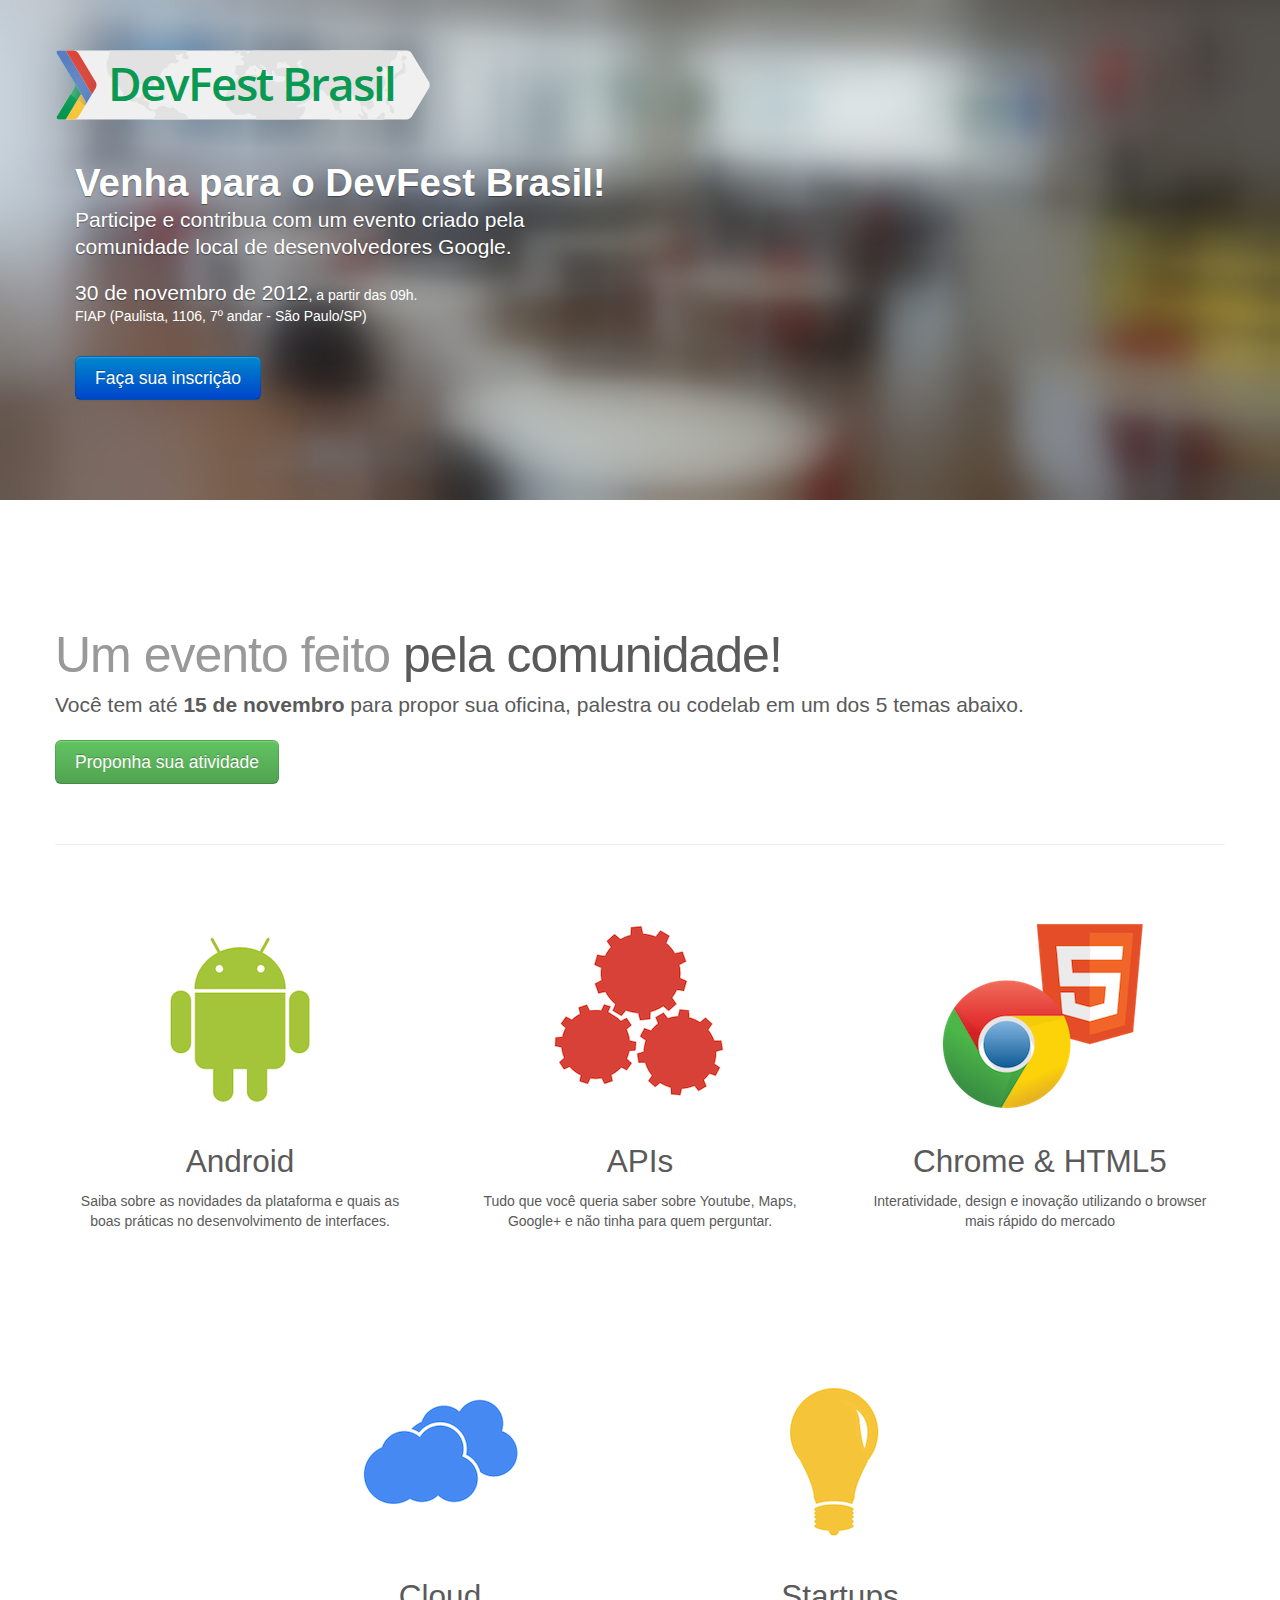
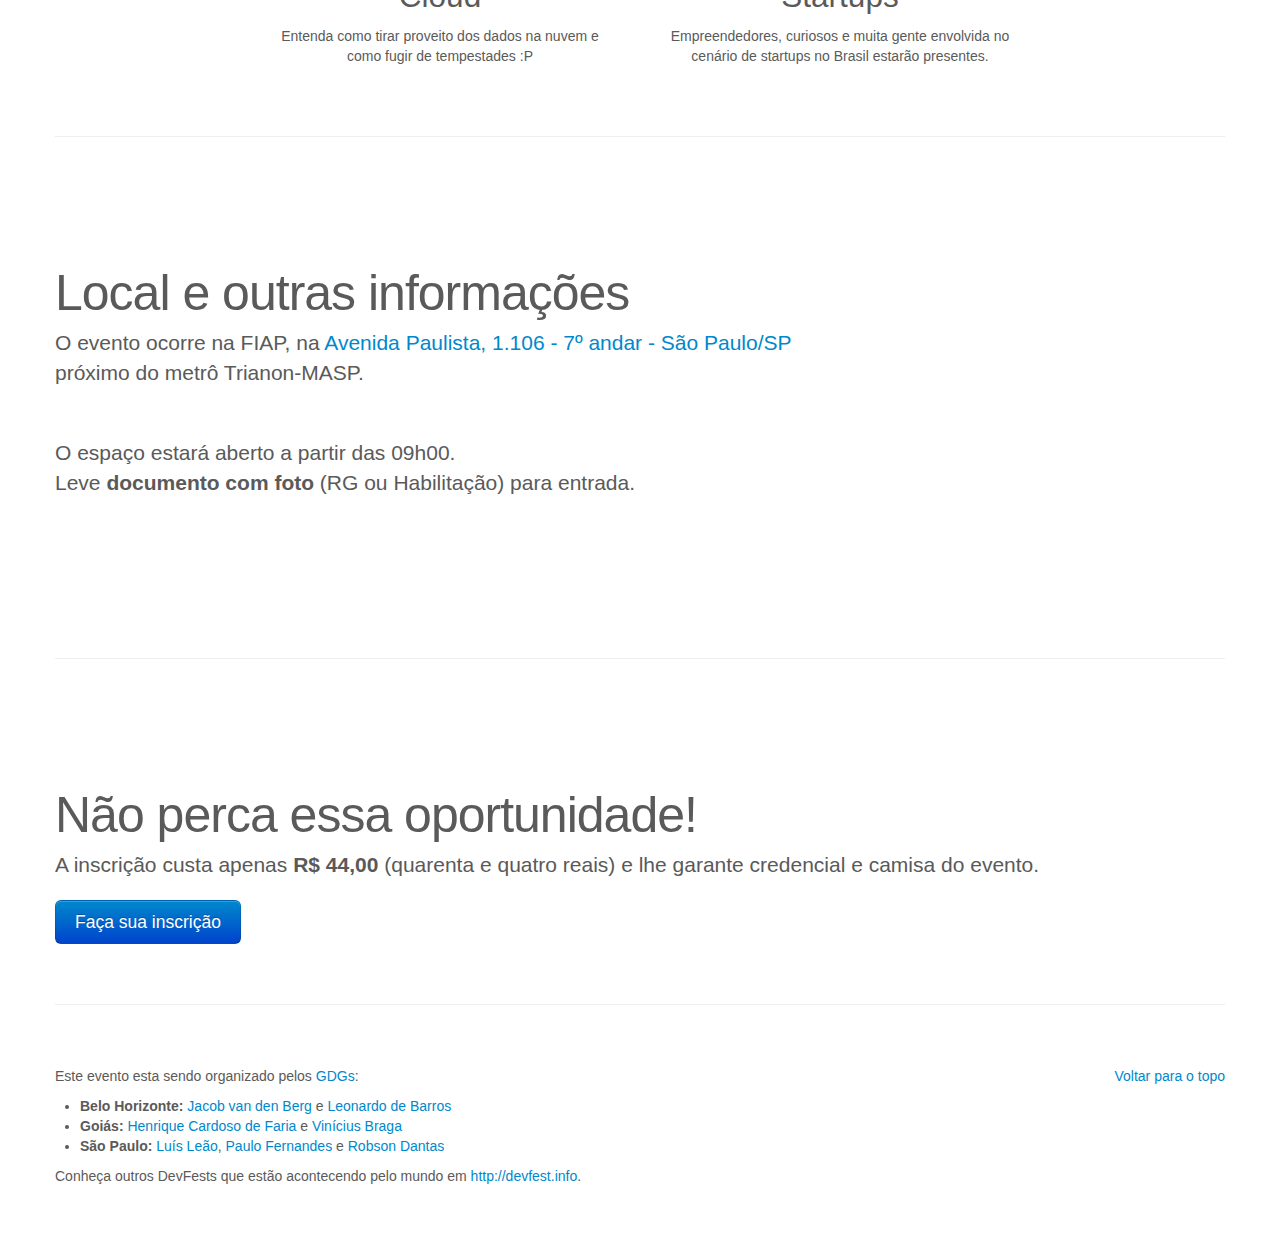
<file: devfest-brasil/index.html>
<!DOCTYPE html>
<html lang="en">
    <head>
        <meta charset="utf-8">
        <title>DevFest Brasil - 30 de novembro de 2012</title>
        <meta name="viewport" content="width=device-width, initial-scale=1.0">
        <meta name="description" content="">
        <meta name="author" content="">


        <script type="text/javascript">
            var _gaq = _gaq || [];
            _gaq.push(['_setAccount', 'UA-36017802-1']);
            _gaq.push(['_trackPageview']);

            (function() {
                var ga = document.createElement('script'); ga.type = 'text/javascript'; ga.async = true;
                ga.src = ('https:' == document.location.protocol ? 'https://ssl' : 'http://www') + '.google-analytics.com/ga.js';
                var s = document.getElementsByTagName('script')[0]; s.parentNode.insertBefore(ga, s);
            })();

        </script>


        <link href="assets/css/bootstrap.css" rel="stylesheet">
        <link href="assets/css/bootstrap-responsive.css" rel="stylesheet">
        <style>

            /* GLOBAL STYLES
            -------------------------------------------------- */
            /* Padding below the footer and lighter body text */

            body {
                padding-bottom: 40px;
                color: #5a5a5a;
            }



            /* CUSTOMIZE THE NAVBAR
            -------------------------------------------------- */

            /* Special class on .container surrounding .navbar, used for positioning it into place. */
            .navbar-wrapper {
                position: relative;
                z-index: 10;
                margin-top: 20px;
                margin-bottom: -90px; /* Negative margin to pull up carousel. 90px is roughly margins and height of navbar. */
            }

            /* Remove border and change up box shadow for more contrast */
            .navbar .navbar-inner {
                border: 0;
                -webkit-box-shadow: 0 2px 10px rgba(0,0,0,.25);
                -moz-box-shadow: 0 2px 10px rgba(0,0,0,.25);
                box-shadow: 0 2px 10px rgba(0,0,0,.25);
            }

            /* Downsize the brand/project name a bit */
            .navbar .brand {
                padding: 14px 20px 16px; /* Increase vertical padding to match navbar links */
                font-size: 16px;
                font-weight: bold;
                text-shadow: 0 -1px 0 rgba(0,0,0,.5);
            }

            /* Navbar links: increase padding for taller navbar */
            .navbar .nav > li > a {
                padding: 15px 20px;
            }

            /* Offset the responsive button for proper vertical alignment */
            .navbar .btn-navbar {
                margin-top: 10px;
            }



            /* CUSTOMIZE THE NAVBAR
            -------------------------------------------------- */

            /* Carousel base class */
            .carousel {
                margin-bottom: 60px;
            }

            .carousel .container {
                position: absolute;
                right: 0;
                bottom: 0;
                left: 0;
            }

            .carousel-control {
                background-color: transparent;
                border: 0;
                font-size: 120px;
                margin-top: 0;
                text-shadow: 0 1px 1px rgba(0,0,0,.4);
            }

            .carousel .item {
                height: 500px;
            }
            .carousel img {
                min-width: 100%;
                height: 500px;
            }

            .carousel-caption {
                background-color: transparent;
                position: static;
                max-width: 550px;
                padding: 0 20px;
                margin-bottom: 100px;
            }
            .carousel-caption h1,
            .carousel-caption .lead {
                margin: 0;
                line-height: 1.25;
                color: #fff;
                text-shadow: 0 1px 1px rgba(0,0,0,.4);
            }
            .carousel-caption .btn {
                margin-top: 10px;
            }



            /* MARKETING CONTENT
            -------------------------------------------------- */

            /* Center align the text within the three columns below the carousel */
            .marketing .span4  {
                text-align: center;
            }
            .marketing h2 {
                font-weight: normal;
            }
            .marketing .span4 p {
                margin-left: 10px;
                margin-right: 10px;
            }


            /* Featurettes
            ------------------------- */

            .featurette-divider {
                margin: 60px 0; /* Space out the Bootstrap <hr> more */
            }
            .featurette {
                padding-top: 60px; /* Vertically center images part 1: add padding above and below text. */
                overflow: hidden; /* Vertically center images part 2: clear their floats. */
            }
            .featurette-image {
                margin-top: -60px; /* Vertically center images part 3: negative margin up the image the same amount of the padding to center it. */
            }

            /* Give some space on the sides of the floated elements so text doesn't run right into it. */
            .featurette-image.pull-left {
                margin-right: 40px;
            }
            .featurette-image.pull-right {
                margin-left: 40px;
            }

            /* Thin out the marketing headings */
            .featurette-heading {
                font-size: 50px;
                font-weight: 300;
                line-height: 1;
                letter-spacing: -1px;
            }



            /* RESPONSIVE CSS
            -------------------------------------------------- */

            @media (max-width: 979px) {

                .container.navbar-wrapper {
                    margin-bottom: 0;
                    width: auto;
                }
                .navbar-inner {
                    border-radius: 0;
                    margin: -20px 0;
                }

                .carousel .item {
                    height: 500px;
                }
                .carousel img {
                    width: auto;
                    height: 500px;
                }

                .featurette {
                    height: auto;
                    padding: 0;
                }
                .featurette-image.pull-left,
                .featurette-image.pull-right {
                    display: block;
                    float: none;
                    max-width: 40%;
                    margin: 0 auto 20px;
                }
            }


            @media (max-width: 767px) {

                .navbar-inner {
                    margin: -20px;
                }

                .carousel {
                    margin-left: -20px;
                    margin-right: -20px;
                }
                .carousel .container {

                }
                .carousel .item {
                    height: 300px;
                }
                .carousel img {
                    height: 300px;
                }
                .carousel-caption {
                    width: 65%;
                    padding: 0 70px;
                    margin-bottom: 40px;
                }
                .carousel-caption h1 {
                    font-size: 30px;
                }
                .carousel-caption .lead,
                .carousel-caption .btn {
                    font-size: 18px;
                }

                .marketing .span4 + .span4 {
                    margin-top: 40px;
                }

                .featurette-heading {
                    font-size: 30px;
                }
                .featurette .lead {
                    font-size: 18px;
                    line-height: 1.5;
                }
                header {
                    height: 200px;
                }
                .logo {
                    left: 0;
                    position: absolute;
                    top: -40px;
                    width: 100%;
                }
            }

            header {
                position: relative;
                z-index: 10;
                margin-top: 50px;
                margin-bottom: -150px; /* Negative margin to pull up carousel. 90px is roughly margins and height of navbar. */

            }
            #mapa {
                height: 400px;
            }
            table td.center, table thead th { text-align: center; }
            @media (max-width:400px){
                header {
                    height: 200px;
                }
                .logo {
                    left: 0;
                    position: absolute;
                    top: -40px;
                    width: 100%;
                }
                .carousel .item {
                    height: 400px;
                }
                .carousel img {
                    height: 400px;
                }
                #mapa {
                    width: 90%;
                }
            }

        </style>

        <!-- HTML5 shim, for IE6-8 support of HTML5 elements -->
        <!--[if lt IE 9]>
          <script src="http://html5shim.googlecode.com/svn/trunk/html5.js"></script>
        <![endif]-->

        <!-- Fav and touch icons -->
        <link rel="shortcut icon" href="assets/ico/favicon.ico">
        <link rel="apple-touch-icon-precomposed" sizes="144x144" href="assets/ico/apple-touch-icon-144-precomposed.png">
        <link rel="apple-touch-icon-precomposed" sizes="114x114" href="assets/ico/apple-touch-icon-114-precomposed.png">
        <link rel="apple-touch-icon-precomposed" sizes="72x72" href="assets/ico/apple-touch-icon-72-precomposed.png">
        <link rel="apple-touch-icon-precomposed" href="assets/ico/apple-touch-icon-57-precomposed.png">
    </head>

    <body>

        <div class="container">
            <header>
                <embed src="assets/img/logo.svg" type="image/svg+xml" class="logo" />
            </header>
        </div>

        <!-- Carousel
        ================================================== -->
        <div id="myCarousel" class="carousel slide">
            <div class="carousel-inner">
                <div class="item active">
                    <img src="assets/img/header.jpg" alt="">
                    <div class="container">
                        <div class="carousel-caption">
                            <h1>Venha para o DevFest Brasil!</h1>
                            <p class="lead">Participe e contribua com um evento criado pela comunidade local de desenvolvedores Google.</p>
                            <p>&nbsp;</p>
                            <p class=""><span class="lead">30 de novembro de 2012</span>, a partir das 09h. <br/>FIAP (Paulista, 1106, 7º andar - São Paulo/SP)</p>
                            <p>&nbsp;</p>
                            <a class="btn btn-large btn-primary" href="http://eventick.com.br/devfest-brasil" target="_blank">Faça sua inscrição</a>&nbsp;
                        </div>
                    </div>
                </div>


            </div>

        </div><!-- /.carousel -->



        <div class="container marketing">


            <div class="featurette">
                <h2 class="featurette-heading"><span class="muted">Um evento feito</span> pela comunidade!</h2>
                <p class="lead">Você tem até <strong>15 de novembro</strong> para propor sua oficina, palestra ou codelab em um dos 5 temas abaixo.</p>

                <a class="btn btn-large btn-success" href="http://bit.ly/c4p-devfest" target="_blank">Proponha sua atividade</a>
            </div>


            <hr class="featurette-divider">


            <div class="row">

                <div class="span4">
                    <img src="assets/img/android.png" alt="" />
                    <h2>Android</h2>
                    <p>Saiba sobre as novidades da plataforma e quais as boas práticas no desenvolvimento de interfaces.</p>
                </div>

                <div class="span4">
                    <img src="assets/img/api.png" alt="" />
                    <h2>APIs</h2>
                    <p>Tudo que você queria saber sobre Youtube, Maps, Google+ e não tinha para quem perguntar.</p>
                </div>

                <div class="span4">
                    <img src="assets/img/chrome.png" alt="" />
                    <h2>Chrome &amp; HTML5</h2>
                    <p>Interatividade, design e inovação utilizando o browser mais rápido do mercado</p>
                </div>


            </div><!-- /.row -->

            <br/>
            <div class="row" style="margin-top: 80px;">
                <div class="span4 offset2">
                    <img src="assets/img/cloud.png" alt="" />
                    <h2>Cloud</h2>
                    <p>Entenda como tirar proveito dos dados na nuvem e como fugir de tempestades :P</p>
                </div>

                <div class="span4">
                    <img src="assets/img/startup.png" alt="" />
                    <h2>Startups</h2>
                    <p>Empreendedores, curiosos e muita gente envolvida no cenário de startups no Brasil estarão presentes.</p>
                </div>

            </div><!-- /.row -->


            <!--
                  <hr class="featurette-divider">
            
                  <div class="featurette">
                    <h2 class="featurette-heading"><span class="muted">Um espaço apropriado</span> para o empreendedorismo</h2>
                    <p class="lead">Empreendedores, curiosos e muita gente envolvida no cenário de startups no Brasil estarão presentes.<br/>Venha discutir e aprender mais sobre o assunto.</p>
                  </div>
            -->

            <hr class="featurette-divider">

            

            <div class="row">

                <div class="span8">

                    <div class="featurette">
                        <h2 class="featurette-heading">Local e outras informações</h2>

                        <p class="lead">O evento ocorre na FIAP, na <a href="http://goo.gl/maps/FAe7c" target="_blank">Avenida Paulista, 1.106 - 7º andar - São Paulo/SP</a><br/>próximo do metrô Trianon-MASP.</p>
                        <p>&nbsp;</p>
                        <p class="lead">O espaço estará aberto a partir das 09h00. <br/>
                            Leve <strong>documento com foto</strong> (RG ou Habilitação) para entrada.</p>


                    </div>

                </div>

                <div class="span4" id="mapa">
                </div>

            </div>


            <hr class="featurette-divider">


            <div class="featurette">
                <h2 class="featurette-heading">Não perca essa oportunidade!</h2>
                <p class="lead">A inscrição custa apenas <strong>R$ 44,00</strong> (quarenta e quatro reais) e lhe garante credencial e camisa do evento.</p>

                <a class="btn btn-large btn-primary" href="http://eventick.com.br/devfest-brasil" target="_blank">Faça sua inscrição</a>&nbsp;
            </div>


            <hr class="featurette-divider">



            <!-- /END THE FEATURETTES -->



            <!-- FOOTER -->
            <footer>
                <p class="pull-right"><a href="#">Voltar para o topo</a></p>


                <div>
                    <p>Este evento esta sendo organizado pelos <a href="#" rel="tooltip" data-placement="top" data-original-title="Google Developer Groups">GDGs</a>: </p>

                    <ul>
                        <li><b>Belo Horizonte:</b> 
                            <a href="https://plus.google.com/116085534841818923812" target="_blank">Jacob van den Berg</a> e 
                            <a href="https://plus.google.com/101950228743755129233" target="_blank">Leonardo de Barros</a></li>
                        <li><b>Goiás:</b> 
                            <a href="https://plus.google.com/111406435550147767885">Henrique Cardoso de Faria</a> e 
                            <a href="https://plus.google.com/114513456274604923484" target="_blank">Vinícius Braga</a>
                        </li>
                        <li><b>São Paulo:</b> 
                            <a href="https://plus.google.com/115028528042654643072" target="_blank">Luís Leão</a>,
                            <a href="https://plus.google.com/104268131142942797935" target="_blank">Paulo Fernandes</a> e
                            <a href="https://plus.google.com/116353356965870702638" target="_blank">Robson Dantas</a>
                        </li>
                    </ul>

                    <p>Conheça outros DevFests que estão acontecendo pelo mundo em <a href="http://devfest.info" target="_blank">http://devfest.info</a>.</p>
                </div>
            </footer>

        </div><!-- /.container -->



        <!-- Le javascript
        ================================================== -->
        <!-- Placed at the end of the document so the pages load faster -->
        <script type="text/javascript" src="//maps.google.com/maps/api/js?sensor=false"></script>
        <script src="assets/js/jquery-1.8.2.min.js"></script>
        <script src="assets/js/bootstrap.min.js"></script>
        <script>
                !function ($) {
                $(function(){


                    var fiap = new google.maps.LatLng(-23.564339, -46.652770);
                    var myOptions = {
                        zoom: 17, 
                        center: fiap, 
                        mapTypeId: google.maps.MapTypeId.ROADMAP,
                        scrollwheel: false
                    };
                    map = new google.maps.Map(document.getElementById("mapa"), myOptions);

                    var marker = new google.maps.Marker({
                        map: map, 
                        position: fiap, 
                        title: "FIAP - Avenida Paulista, 1.106 - 7º andar"
                    });




                    //tooltips
                    $("a[rel='tooltip']").tooltip();

                    // carousel demo
                    //$('#myCarousel').carousel()
                })
            }(window.jQuery)
        </script>
    </body>
</html>
</file>
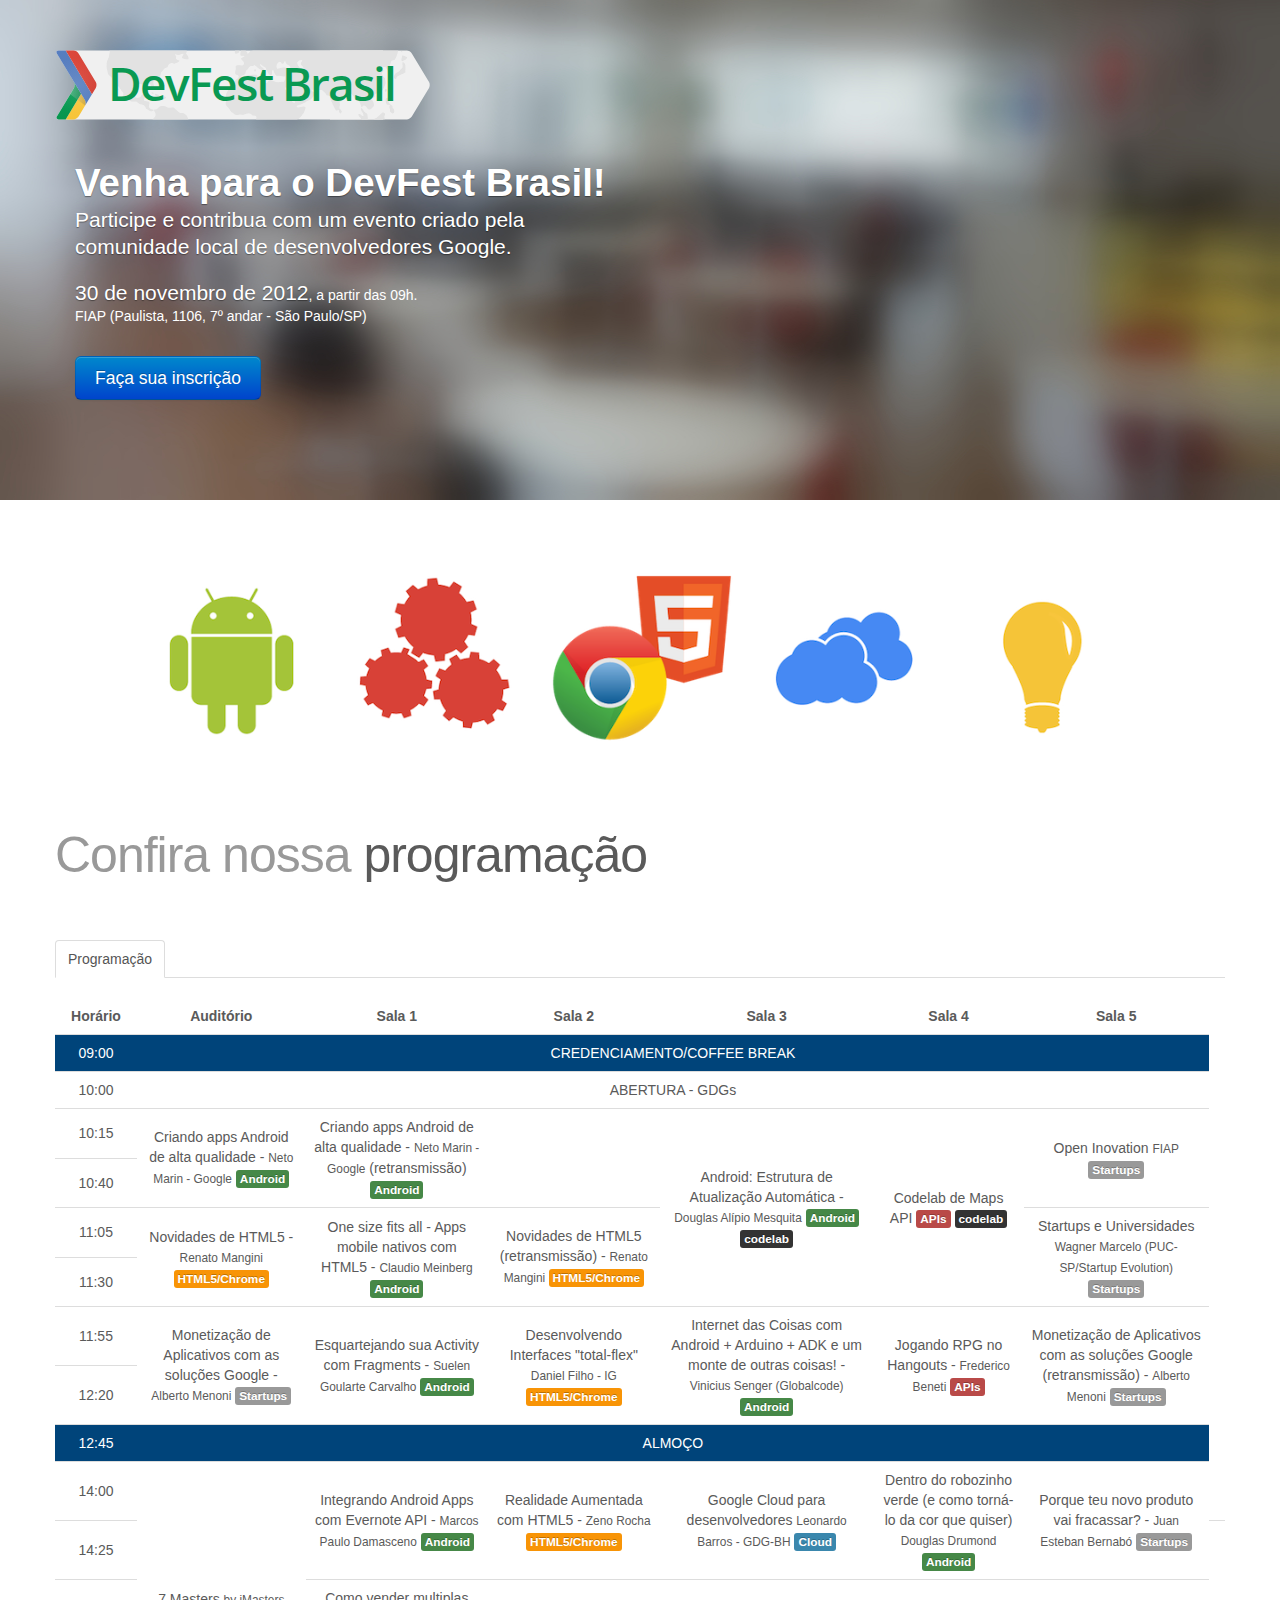
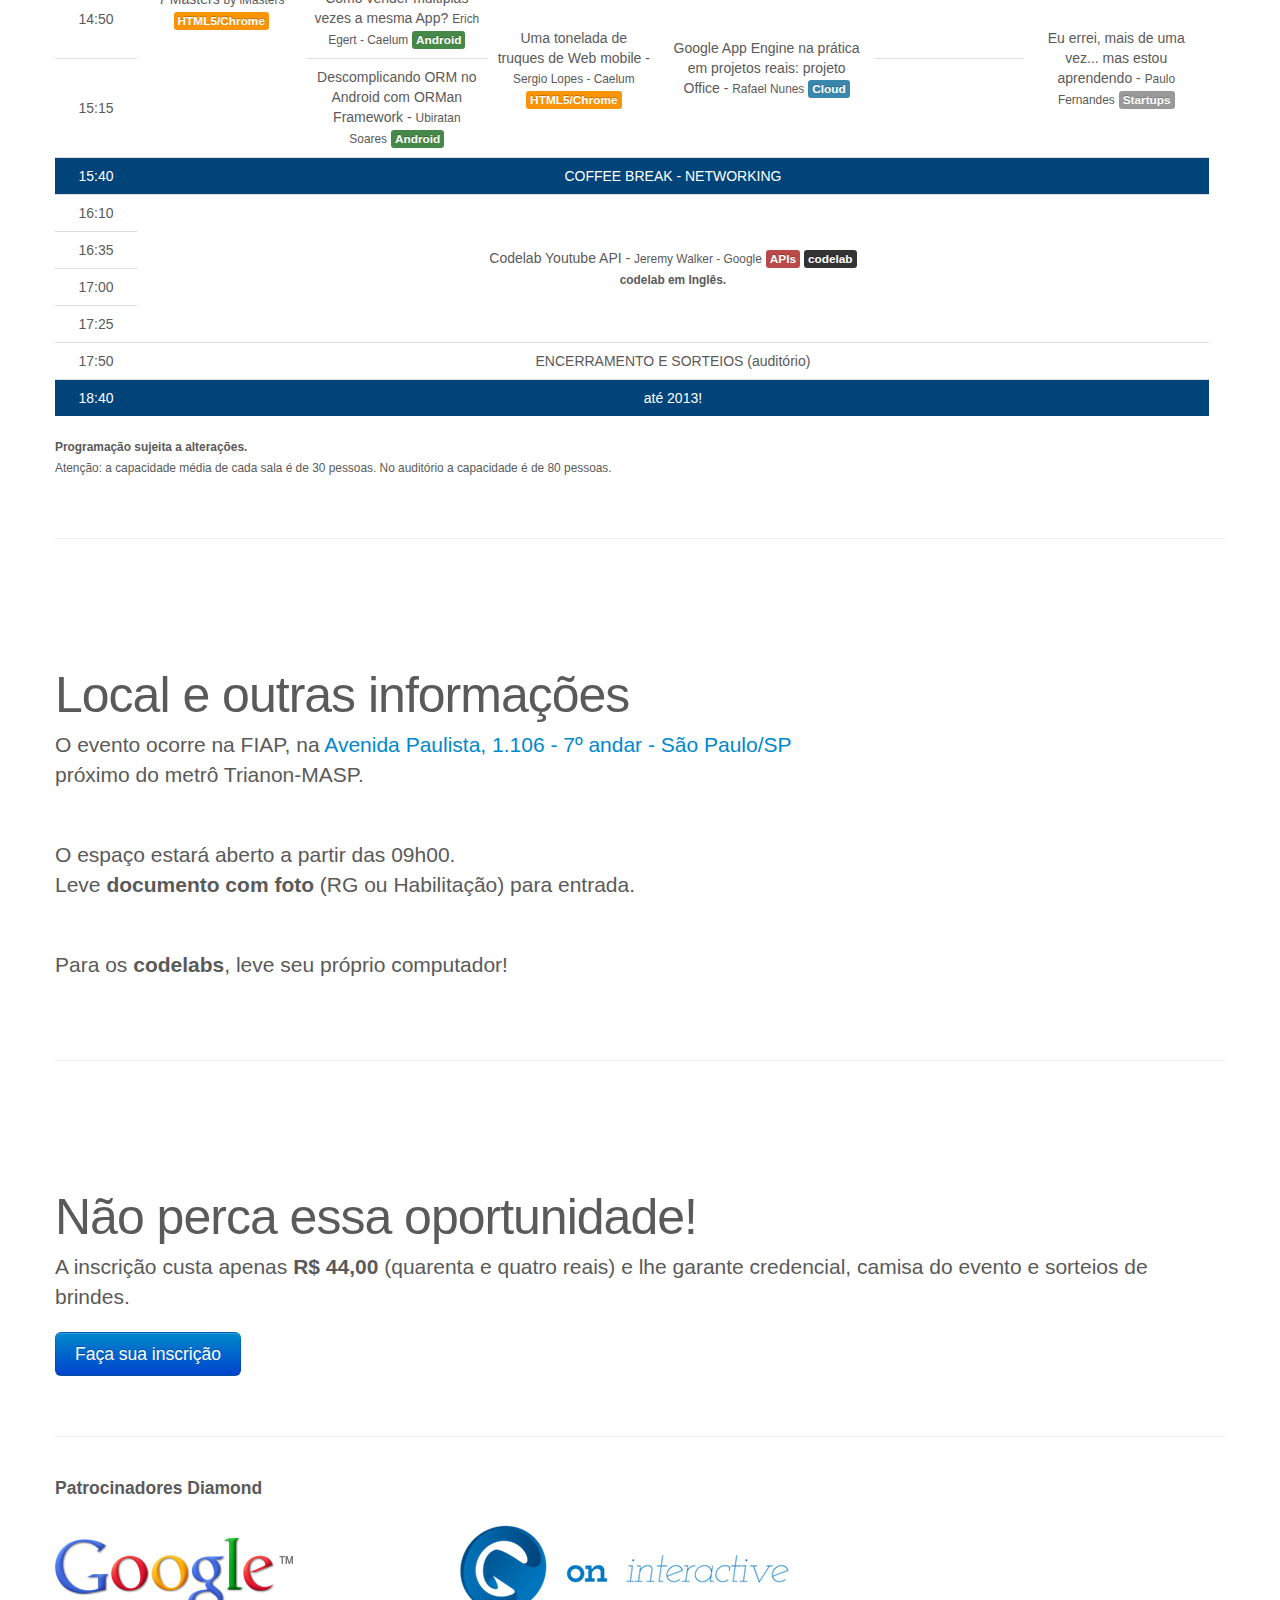
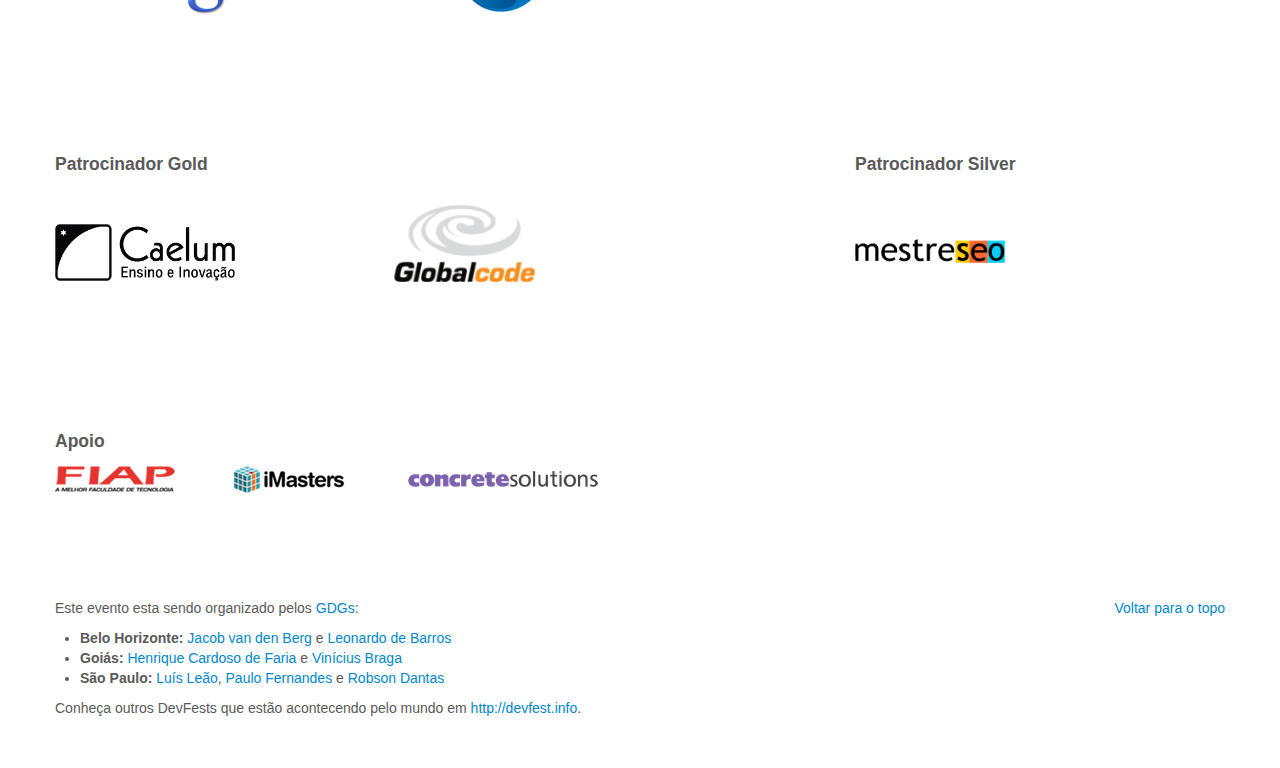
<file: devfest-brasil/index_novo.html>
<!DOCTYPE html>
<html lang="en">
    <head>
        <meta charset="utf-8">
        <title>DevFest Brasil - 30 de novembro de 2012</title>
        <meta name="viewport" content="width=device-width, initial-scale=1.0">
        <meta name="description" content="">
        <meta name="author" content="">


        <script type="text/javascript">
            var _gaq = _gaq || [];
            _gaq.push(['_setAccount', 'UA-36017802-1']);
            _gaq.push(['_trackPageview']);

            (function() {
                var ga = document.createElement('script'); ga.type = 'text/javascript'; ga.async = true;
                ga.src = ('https:' == document.location.protocol ? 'https://ssl' : 'http://www') + '.google-analytics.com/ga.js';
                var s = document.getElementsByTagName('script')[0]; s.parentNode.insertBefore(ga, s);
            })();

        </script>


        <link href="assets/css/bootstrap.css" rel="stylesheet">
        <link href="assets/css/bootstrap-responsive.css" rel="stylesheet">
        <style>

            /* GLOBAL STYLES
            -------------------------------------------------- */
            /* Padding below the footer and lighter body text */

            body {
                padding-bottom: 40px;
                color: #5a5a5a;
            }



            /* CUSTOMIZE THE NAVBAR
            -------------------------------------------------- */

            /* Special class on .container surrounding .navbar, used for positioning it into place. */
            .navbar-wrapper {
                position: relative;
                z-index: 10;
                margin-top: 20px;
                margin-bottom: -90px; /* Negative margin to pull up carousel. 90px is roughly margins and height of navbar. */
            }

            /* Remove border and change up box shadow for more contrast */
            .navbar .navbar-inner {
                border: 0;
                -webkit-box-shadow: 0 2px 10px rgba(0,0,0,.25);
                -moz-box-shadow: 0 2px 10px rgba(0,0,0,.25);
                box-shadow: 0 2px 10px rgba(0,0,0,.25);
            }

            /* Downsize the brand/project name a bit */
            .navbar .brand {
                padding: 14px 20px 16px; /* Increase vertical padding to match navbar links */
                font-size: 16px;
                font-weight: bold;
                text-shadow: 0 -1px 0 rgba(0,0,0,.5);
            }

            /* Navbar links: increase padding for taller navbar */
            .navbar .nav > li > a {
                padding: 15px 20px;
            }

            /* Offset the responsive button for proper vertical alignment */
            .navbar .btn-navbar {
                margin-top: 10px;
            }



            /* CUSTOMIZE THE NAVBAR
            -------------------------------------------------- */

            /* Carousel base class */
            .carousel {
                margin-bottom: 60px;
            }

            .carousel .container {
                position: absolute;
                right: 0;
                bottom: 0;
                left: 0;
            }

            .carousel-control {
                background-color: transparent;
                border: 0;
                font-size: 120px;
                margin-top: 0;
                text-shadow: 0 1px 1px rgba(0,0,0,.4);
            }

            .carousel .item {
                height: 500px;
            }
            .carousel img {
                min-width: 100%;
                height: 500px;
            }

            .carousel-caption {
                background-color: transparent;
                position: static;
                max-width: 550px;
                padding: 0 20px;
                margin-bottom: 100px;
            }
            .carousel-caption h1,
            .carousel-caption .lead {
                margin: 0;
                line-height: 1.25;
                color: #fff;
                text-shadow: 0 1px 1px rgba(0,0,0,.4);
            }
            .carousel-caption .btn {
                margin-top: 10px;
            }



            /* MARKETING CONTENT
            -------------------------------------------------- */

            /* Center align the text within the three columns below the carousel */
            .marketing .span4  {
                text-align: center;
            }
            .marketing h2 {
                font-weight: normal;
            }
            .marketing .span4 p {
                margin-left: 10px;
                margin-right: 10px;
            }


            /* Featurettes
            ------------------------- */

            .featurette-divider {
                margin: 60px 0; /* Space out the Bootstrap <hr> more */
            }
            .featurette {
                padding-top: 60px; /* Vertically center images part 1: add padding above and below text. */
                overflow: hidden; /* Vertically center images part 2: clear their floats. */
            }
            .featurette-image {
                margin-top: -60px; /* Vertically center images part 3: negative margin up the image the same amount of the padding to center it. */
            }

            /* Give some space on the sides of the floated elements so text doesn't run right into it. */
            .featurette-image.pull-left {
                margin-right: 40px;
            }
            .featurette-image.pull-right {
                margin-left: 40px;
            }

            /* Thin out the marketing headings */
            .featurette-heading {
                font-size: 50px;
                font-weight: 300;
                line-height: 1;
                letter-spacing: -1px;
            }



            /* RESPONSIVE CSS
            -------------------------------------------------- */

            @media (max-width: 979px) {

                .container.navbar-wrapper {
                    margin-bottom: 0;
                    width: auto;
                }
                .navbar-inner {
                    border-radius: 0;
                    margin: -20px 0;
                }

                .carousel .item {
                    height: 500px;
                }
                .carousel img {
                    width: auto;
                    height: 500px;
                }

                .featurette {
                    height: auto;
                    padding: 0;
                }
                .featurette-image.pull-left,
                .featurette-image.pull-right {
                    display: block;
                    float: none;
                    max-width: 40%;
                    margin: 0 auto 20px;
                }
            }


            @media (max-width: 767px) {

                .navbar-inner {
                    margin: -20px;
                }

                .carousel {
                    margin-left: -20px;
                    margin-right: -20px;
                }
                .carousel .container {

                }
                .carousel .item {
                    height: 300px;
                }
                .carousel img {
                    height: 300px;
                }
                .carousel-caption {
                    width: 65%;
                    padding: 0 70px;
                    margin-bottom: 40px;
                }
                .carousel-caption h1 {
                    font-size: 30px;
                }
                .carousel-caption .lead,
                .carousel-caption .btn {
                    font-size: 18px;
                }

                .marketing .span4 + .span4 {
                    margin-top: 40px;
                }

                .featurette-heading {
                    font-size: 30px;
                }
                .featurette .lead {
                    font-size: 18px;
                    line-height: 1.5;
                }
                header {
                    height: 200px;
                }
                .logo {
                    left: 0;
                    position: absolute;
                    top: -40px;
                    width: 100%;
                }
            }

            header {
                position: relative;
                z-index: 10;
                margin-top: 50px;
                margin-bottom: -150px; /* Negative margin to pull up carousel. 90px is roughly margins and height of navbar. */

            }
            #mapa {
                height: 400px;
            }
            table td.center, table thead th { text-align: center; }
            @media (max-width:400px){
                header {
                    height: 200px;
                }
                .logo {
                    left: 0;
                    position: absolute;
                    top: -40px;
                    width: 100%;
                }
                .carousel .item {
                    height: 400px;
                }
                .carousel img {
                    height: 400px;
                }
                #mapa {
                    width: 90%;
                }
            }



            .center {
                text-align: center;
            }

            #palestrantes img {
                width: 80px;
                /*
                -webkit-border-radius: 25px;
                -moz-border-radius: 25px;
                border-radius: 25px;
                */

            }

            .areas img {
                width: 200px;
            }
            .programacao thead td {
                font-weight: bold;
            }
            .programacao table td {
                text-align: center;
                vertical-align: middle;
            }

            .inverte {
                background: rgb(0, 68, 122);
                color: #fff;
            }

        </style>

        <!-- HTML5 shim, for IE6-8 support of HTML5 elements -->
        <!--[if lt IE 9]>
          <script src="http://html5shim.googlecode.com/svn/trunk/html5.js"></script>
        <![endif]-->

        <!-- Fav and touch icons -->
        <link rel="shortcut icon" href="assets/ico/favicon.ico">
        <link rel="apple-touch-icon-precomposed" sizes="144x144" href="assets/ico/apple-touch-icon-144-precomposed.png">
        <link rel="apple-touch-icon-precomposed" sizes="114x114" href="assets/ico/apple-touch-icon-114-precomposed.png">
        <link rel="apple-touch-icon-precomposed" sizes="72x72" href="assets/ico/apple-touch-icon-72-precomposed.png">
        <link rel="apple-touch-icon-precomposed" href="assets/ico/apple-touch-icon-57-precomposed.png">
    </head>

    <body>

        <div class="container">
            <header>
                <!--
                <img src="assets/img/devfestbrasil_small.png" alt="" width="375" />
                -->
                    <embed src="assets/img/logo.svg" type="image/svg+xml" class="logo" />
                
            </header>
        </div>

        <!-- Carousel
        ================================================== -->
        <div id="myCarousel" class="carousel slide">
            <div class="carousel-inner">
                <div class="item active">
                    <img src="assets/img/header.jpg" alt="">
                    <div class="container">
                        <div class="carousel-caption">
                            <h1>Venha para o DevFest Brasil!</h1>
                            <p class="lead">Participe e contribua com um evento criado pela comunidade local de desenvolvedores Google.</p>
                            <p>&nbsp;</p>
                            <p class=""><span class="lead">30 de novembro de 2012</span>, a partir das 09h. <br/>FIAP (Paulista, 1106, 7º andar - São Paulo/SP)</p>
                            <p>&nbsp;</p>
                            <a class="btn btn-large btn-primary" href="http://eventick.com.br/devfest-brasil" target="_blank">Faça sua inscrição</a>&nbsp;
                        </div>
                    </div>
                </div>
            </div>

        </div><!-- /.carousel -->

        <div class="container programacao">



            <div class="row areas">
                <div class="span12 center">
                    <img src="assets/img/android.png" alt="" rel="popover" data-original-title="ANDROID" data-content="Saiba sobre as novidades da plataforma e quais as boas práticas no desenvolvimento de interfaces." />
                    <img src="assets/img/api.png" alt="" rel="popover" data-original-title="APIs"  data-content="Tudo que você queria saber sobre Youtube, Maps, Google+ e não tinha para quem perguntar." />
                    <img src="assets/img/chrome.png" alt="" rel="popover" data-original-title="HTML5/Chrome"  data-content="Interatividade, design e inovação utilizando o browser mais rápido do mercado." />
                    <img src="assets/img/cloud.png" alt="" rel="popover" data-original-title="CLOUD"  data-content="Entenda como tirar proveito dos dados na nuvem e como fugir de tempestades :P" />
                    <img src="assets/img/startup.png" alt="" rel="popover" data-original-title="STARTUPS"  data-content="Empreendedores, curiosos e muita gente envolvida no cenário de startups no Brasil estarão presentes." />
                </div>
            </div>


            <div class="featurette">
                <h2 class="featurette-heading"><span class="muted">Confira nossa </span> programação</h2>
                <p class="lead">&nbsp;</p>

                <ul class="nav nav-tabs" id="tabProgramacao">
                  <li class="active"><a href="#programacao">Programação</a></li>
                  <!--
                  <li><a href="#palestrantes">Palestrantes</a></li>
                  -->
                </ul>
                 
                <div class="tab-content">
                  <div class="tab-pane active" id="programacao">


                    <table class="table">
                        <thead>
                            <tr>
                                <td style="width: 7%;">Horário</td>
                                <td>Auditório</td>
                                <td>Sala 1</td>
                                <td>Sala 2</td>
                                <td>Sala 3</td>
                                <td>Sala 4</td>
                                <td>Sala 5</td>
                            </tr>
                        </thead>
                        <tbody>
                            <tr class="inverte">
                                <td>09:00</td>
                                <td colspan="6">CREDENCIAMENTO/COFFEE BREAK</td>
                                
                            </tr>
                            <tr>
                                <td>10:00</td>
                                <td colspan="6">ABERTURA - GDGs</td>
                            </tr>
                            <tr>
                                <td>10:15</td>
                                <td rowspan="2">Criando apps Android de alta qualidade - <small>Neto Marin - Google</small> <span class="label label-success">Android</span></td>
                                <td rowspan="2">Criando apps Android de alta qualidade - <small>Neto Marin - Google</small> (retransmissão) <span class="label label-success">Android</span></td>
                                <td rowspan="2"></td>
                                <td rowspan="4">Android: Estrutura de Atualização Automática - <small>Douglas Alípio Mesquita</small> <span class="label label-success">Android</span> <span class="label label-inverse">codelab</span></td>
                                <td rowspan="4">Codelab de Maps API <span class="label label-important">APIs</span> <span class="label label-inverse">codelab</span></td>
                                <td rowspan="2">Open Inovation <small>FIAP</small> <span class="label">Startups</span></td>
                            </tr>
                            <tr>
                                <td>10:40</td>
                            </tr>
                            <tr>
                                <td>11:05</td>
                                <td rowspan="2">Novidades de HTML5 - <small>Renato Mangini</small> <span class="label label-warning">HTML5/Chrome</span></td>
                                <td rowspan="2">One size fits all - Apps mobile nativos com HTML5 - <small>Claudio Meinberg</small> <span class="label label-success">Android</span></td>
                                <td rowspan="2">Novidades de HTML5 (retransmissão) - <small>Renato Mangini </small><span class="label label-warning">HTML5/Chrome</span></td>
                                <td rowspan="2">Startups e Universidades <small>Wagner Marcelo (PUC-SP/Startup Evolution)</small> <span class="label">Startups</span></td>
                            </tr>
                            <tr>
                                <td>11:30</td>
                            </tr>
                            <tr>
                                <td>11:55</td>
                                <td rowspan="2">Monetização de Aplicativos com as soluções Google - <small>Alberto Menoni</small> <span class="label">Startups</span></td>
                                <td rowspan="2">Esquartejando sua Activity com Fragments - <small>Suelen Goularte Carvalho</small> <span class="label label-success">Android</span></td>
                                <td rowspan="2">Desenvolvendo Interfaces "total-flex" <small>Daniel Filho - IG</small> <span class="label label-warning">HTML5/Chrome</span></td>
                                <td rowspan="2">Internet das Coisas com Android + Arduino + ADK e um monte de outras coisas! - <small>Vinicius Senger (Globalcode)</small> <span class="label label-success">Android</span></td>
                                <td rowspan="2">Jogando RPG no Hangouts - <small>Frederico Beneti</small> <span class="label label-important">APIs</span></td>
                                <td rowspan="2">Monetização de Aplicativos com as soluções Google (retransmissão) - <small>Alberto Menoni</small> <span class="label">Startups</span></td>
                            </tr>
                            <tr>
                                <td>12:20</td>
                            </tr>
                            <tr class="inverte">
                                <td>12:45</td>
                                <td colspan="6">ALMOÇO</td>
                            </tr>
                            <tr>
                                <td>14:00</td>
                                <td rowspan="4">7 Masters <small>by iMasters</small><span class="label label-warning">HTML5/Chrome</span></td>
                                <td rowspan="2">Integrando Android Apps com Evernote API - <small>Marcos Paulo Damasceno</small> <span class="label label-success">Android</span></td>
                                <td rowspan="2">Realidade Aumentada com HTML5 - <small>Zeno Rocha</small> <span class="label label-warning">HTML5/Chrome</span></td>
                                <td rowspan="2">Google Cloud para desenvolvedores <small>Leonardo Barros - GDG-BH</small> <span class="label label-info">Cloud</span></td>
                                <td rowspan="2">Dentro do robozinho verde (e como torná-lo da cor que quiser) <small>Douglas Drumond</small> <span class="label label-success">Android</span></td>
                                <td rowspan="2">Porque teu novo produto vai fracassar? - <small>Juan Esteban Bernabó</small> <span class="label">Startups</span></td>
                            </tr>
                            <tr>
                                <td>14:25</td>
                                <td></td>
                            </tr>
                            <tr>
                                <td>14:50</td>
                                <td>Como vender multiplas vezes a mesma App? <small>Erich Egert - Caelum</small> <span class="label label-success">Android</span></td>
                                <td rowspan="2">Uma tonelada de truques de Web mobile - <small>Sergio Lopes - Caelum</small> <span class="label label-warning">HTML5/Chrome</span></td>
                                <td rowspan="2">Google App Engine na prática em projetos reais: projeto Office - <small>Rafael Nunes</small> <span class="label label-info">Cloud</span></td>
                                <td></td>
                                <td rowspan="2">Eu errei, mais de uma vez... mas estou aprendendo - <small>Paulo Fernandes</small> <span class="label">Startups</span></td>
                            </tr>
                            <tr>
                                <td>15:15</td>
                                <td>Descomplicando ORM no Android com ORMan Framework - <small>Ubiratan Soares</small> <span class="label label-success">Android</span></td>
                                <td></td>
                            </tr>
                            <tr class="inverte">
                                <td>15:40</td>
                                <td colspan="6">COFFEE BREAK - NETWORKING</td>
                            </tr>
                            <tr>
                                <td>16:10</td>
                                <td colspan="6" rowspan="4">Codelab Youtube API - <small>Jeremy Walker - Google</small> <span class="label label-important">APIs</span> <span class="label label-inverse">codelab</span><br/>
                                 <small><strong>codelab em Inglês.</strong></small>
                                </td>
                            </tr>
                            <tr>
                                <td>16:35</td>
                            </tr>
                            <tr>
                                <td>17:00</td>
                            </tr>
                            <tr>
                                <td>17:25</td>
                            </tr>
                            <tr>
                                <td>17:50</td>
                                <td colspan="6">ENCERRAMENTO E SORTEIOS (auditório)</td>
                            </tr>
                            <tr class="inverte">
                                <td>18:40</td>
                                <td colspan="6">até 2013!</td>
                            </tr>
                        </tbody>
                    </table>
                    
                    <small><strong>Programação sujeita a alterações.</strong> </small><br/>
                    <small>Atenção: a capacidade média de cada sala é de 30 pessoas. No auditório a capacidade é de 80 pessoas.</small>






                  </div>
                  <div class="tab-pane" id="palestrantes">
                      

                <p class="lead">Em breve a lista completa dos palestrantes</p>


<!--
                    <div id="palestrantes" class="container" style="text-align: center;">

                        <img src="assets/img/palestrantes/alberto-menoni.jpg" alt="">
                        <img src="assets/img/palestrantes/daniel_filho.jpg" alt="">
                        <img src="assets/img/palestrantes/erich-egert.jpg" alt="">
                        <img src="assets/img/palestrantes/jeremy-walker.jpg" alt="">
                        <img src="assets/img/palestrantes/neto-marin.jpg" alt="">
                        <img src="assets/img/palestrantes/renato-mangini.jpg" alt="">
                        <img src="assets/img/palestrantes/vinicius-senger.jpg" alt="">
                        <img src="assets/img/palestrantes/wagner-marcelo.jpg" alt="">
                        <img src="assets/img/palestrantes/zeno-rocha.jpg" alt="">

                    </div>

-->


                  </div>
                </div>
            </div>

        </div>


        <div class="container">

            <!--


            <div class="row">

                <div class="span4 center">
                    <img src="assets/img/android.png" alt="" />
                    <h2>Android</h2>
                    <p>Saiba sobre as novidades da plataforma e quais as boas práticas no desenvolvimento de interfaces.</p>
                </div>

                <div class="span4 center">
                    <img src="assets/img/api.png" alt="" />
                    <h2>APIs</h2>
                    <p>Tudo que você queria saber sobre Youtube, Maps, Google+ e não tinha para quem perguntar.</p>
                </div>

                <div class="span4 center">
                    <img src="assets/img/chrome.png" alt="" />
                    <h2>Chrome &amp; HTML5</h2>
                    <p>Interatividade, design e inovação utilizando o browser mais rápido do mercado.</p>
                </div>


            </div>

            <br/>
            <div class="row" style="margin-top: 80px;">
                <div class="span4 offset2 center">
                    <img src="assets/img/cloud.png" alt="" />
                    <h2>Cloud</h2>
                    <p>Entenda como tirar proveito dos dados na nuvem e como fugir de tempestades :P</p>
                </div>

                <div class="span4 center">
                    <img src="assets/img/startup.png" alt="" />
                    <h2>Startups</h2>
                    <p>Empreendedores, curiosos e muita gente envolvida no cenário de startups no Brasil estarão presentes.</p>
                </div>

            </div>

        -->


            <!--
                  <hr class="featurette-divider">
            
                  <div class="featurette">
                    <h2 class="featurette-heading"><span class="muted">Um espaço apropriado</span> para o empreendedorismo</h2>
                    <p class="lead">Empreendedores, curiosos e muita gente envolvida no cenário de startups no Brasil estarão presentes.<br/>Venha discutir e aprender mais sobre o assunto.</p>
                  </div>
            -->

            <hr class="featurette-divider">

            

            <div class="row">

                <div class="span8">

                    <div class="featurette">
                        <h2 class="featurette-heading">Local e outras informações</h2>

                        <p class="lead">O evento ocorre na FIAP, na <a href="http://goo.gl/maps/FAe7c" target="_blank">Avenida Paulista, 1.106 - 7º andar - São Paulo/SP</a><br/>próximo do metrô Trianon-MASP.</p>
                        <p>&nbsp;</p>
                        <p class="lead">O espaço estará aberto a partir das 09h00. <br/>
                            Leve <strong>documento com foto</strong> (RG ou Habilitação) para entrada.</p>

                        <p>&nbsp;</p>
                        <p class="lead">Para os <strong>codelabs</strong>, leve seu próprio computador!</p>

                    </div>

                </div>

                <div class="span4" id="mapa">
                </div>

            </div>


            <hr class="featurette-divider">


            <div class="featurette">
                <h2 class="featurette-heading">Não perca essa oportunidade!</h2>
                <p class="lead">A inscrição custa apenas <strong>R$ 44,00</strong> (quarenta e quatro reais) e lhe garante credencial, camisa do evento e sorteios de brindes.</p>

                <a class="btn btn-large btn-primary" href="http://eventick.com.br/devfest-brasil" target="_blank">Faça sua inscrição</a>&nbsp;
            </div>


            <hr class="featurette-divider" style="margin-bottom: 30px;">



            <!-- /END THE FEATURETTES -->

            <div class="row">
                <div class="span12" style="margin-bottom: 100px;">

                    <h4>Patrocinadores Diamond</h4>

                    <div class="row" style="padding-bottom: 50px;">
                        <div class="span4">
                            <a href="http://google.com/" target="_blank"><img src="assets/img/patrocinadores/google.png" alt="" style="margin: 30px 0;" /></a>
                        </div>

                        <div class="span4">
                            <h3><a href="http://oninteractive.com.br/" target="_blank"><img src="assets/img/patrocinadores/on-interactive.png" alt="" /></a></h3>
                        </div>
                    
                    </div>
    

                    <div class="row">
                        
                        <div class="span6" style="padding-top: 50px; padding-bottom: 50px;">

                            <h4>Patrocinador Gold</h4>

                            <div class="row" style="padding-bottom: 50px;">
                                <div class="span3">

                                    <a href="http://www.caelum.com.br/" target="_blank">
                                        <img src="assets/img/patrocinadores/caelum.png" alt="" width="180" style="margin: 40px 0;" />
                                    </a>

                                </div>                            
                                <div class="span3">

                                    <a href="http://www.globalcode.com.br/" target="_blank">
                                        <img src="assets/img/patrocinadores/globalcode.png" alt="" width="220" style="" />
                                    </a>
                                </div>                            
                            </div>                            



                        </div>
                        <div class="span4 offset2" style="padding-top: 50px; padding-bottom: 50px;">

                            <h4>Patrocinador Silver</h4>
                            <a href="http://www.mestreseo.com.br/" target="_blank">
                                <img src="assets/img/patrocinadores/mestreseo.png" alt="" width="150" style="margin: 55px 0;" />
                            </a>
                            
                        </div>


                    </div>



                    <h4>Apoio</h4>

                    <a href="http://fiap.com.br/" target="_blank" style="margin: 20px 50px 0 0;"><img src="assets/img/apoios/fiap.png" alt="FIAP"></a> 
                    <a href="http://imasters.com.br/" target="_blank" style="margin: 20px 50px 0 0;"><img src="assets/img/apoios/imasters.png" alt="iMasters"></a>
                    <a href="http://web.concretesolutions.com.br/" target="_blank" style="margin: 20px 50px 0 0;"><img src="assets/img/apoios/concretesolutions.png" alt="iMasters"></a>

                    
                </div>




            </div>



            <!-- FOOTER -->
            <footer>
                <p class="pull-right"><a href="#">Voltar para o topo</a></p>


                <div>
                    <p>Este evento esta sendo organizado pelos <a href="#" rel="tooltip" data-placement="top" data-original-title="Google Developer Groups">GDGs</a>: </p>

                    <ul>
                        <li><b>Belo Horizonte:</b> 
                            <a href="https://plus.google.com/116085534841818923812" target="_blank">Jacob van den Berg</a> e 
                            <a href="https://plus.google.com/101950228743755129233" target="_blank">Leonardo de Barros</a></li>
                        <li><b>Goiás:</b> 
                            <a href="https://plus.google.com/111406435550147767885">Henrique Cardoso de Faria</a> e 
                            <a href="https://plus.google.com/114513456274604923484" target="_blank">Vinícius Braga</a>
                        </li>
                        <li><b>São Paulo:</b> 
                            <a href="https://plus.google.com/115028528042654643072" target="_blank">Luís Leão</a>,
                            <a href="https://plus.google.com/104268131142942797935" target="_blank">Paulo Fernandes</a> e
                            <a href="https://plus.google.com/116353356965870702638" target="_blank">Robson Dantas</a>
                        </li>
                    </ul>

                    <p>Conheça outros DevFests que estão acontecendo pelo mundo em <a href="http://devfest.info" target="_blank">http://devfest.info</a>.</p>
                </div>
            </footer>

        </div><!-- /.container -->



        <!-- Le javascript
        ================================================== -->
        <!-- Placed at the end of the document so the pages load faster -->
        <script type="text/javascript" src="//maps.google.com/maps/api/js?sensor=false"></script>
        <script src="assets/js/jquery-1.8.2.min.js"></script>
        <script src="assets/js/bootstrap.min.js"></script>
        <script>
                !function ($) {
                $(function(){

                    $("img[rel='popover']").popover({
                        placement: "top",
                        trigger: "hover"
                    });

                    //tooltips
                    $("a[rel='tooltip']").tooltip();

                    // carousel demo
                    //$('#myCarousel').carousel()

                    $('#tabProgramacao a:first').tab('show');

                    $('#tabProgramacao a').click(function (e) {
                      e.preventDefault();
                      $(this).tab('show');
                    })



                    var fiap = new google.maps.LatLng(-23.564339, -46.652770);
                    var myOptions = {
                        zoom: 17, 
                        center: fiap, 
                        mapTypeId: google.maps.MapTypeId.ROADMAP,
                        scrollwheel: false
                    };
                    map = new google.maps.Map(document.getElementById("mapa"), myOptions);

                    var marker = new google.maps.Marker({
                        map: map, 
                        position: fiap, 
                        title: "FIAP - Avenida Paulista, 1.106 - 7º andar"
                    });




                })
            }(window.jQuery)
        </script>
    </body>
</html>
</file>
